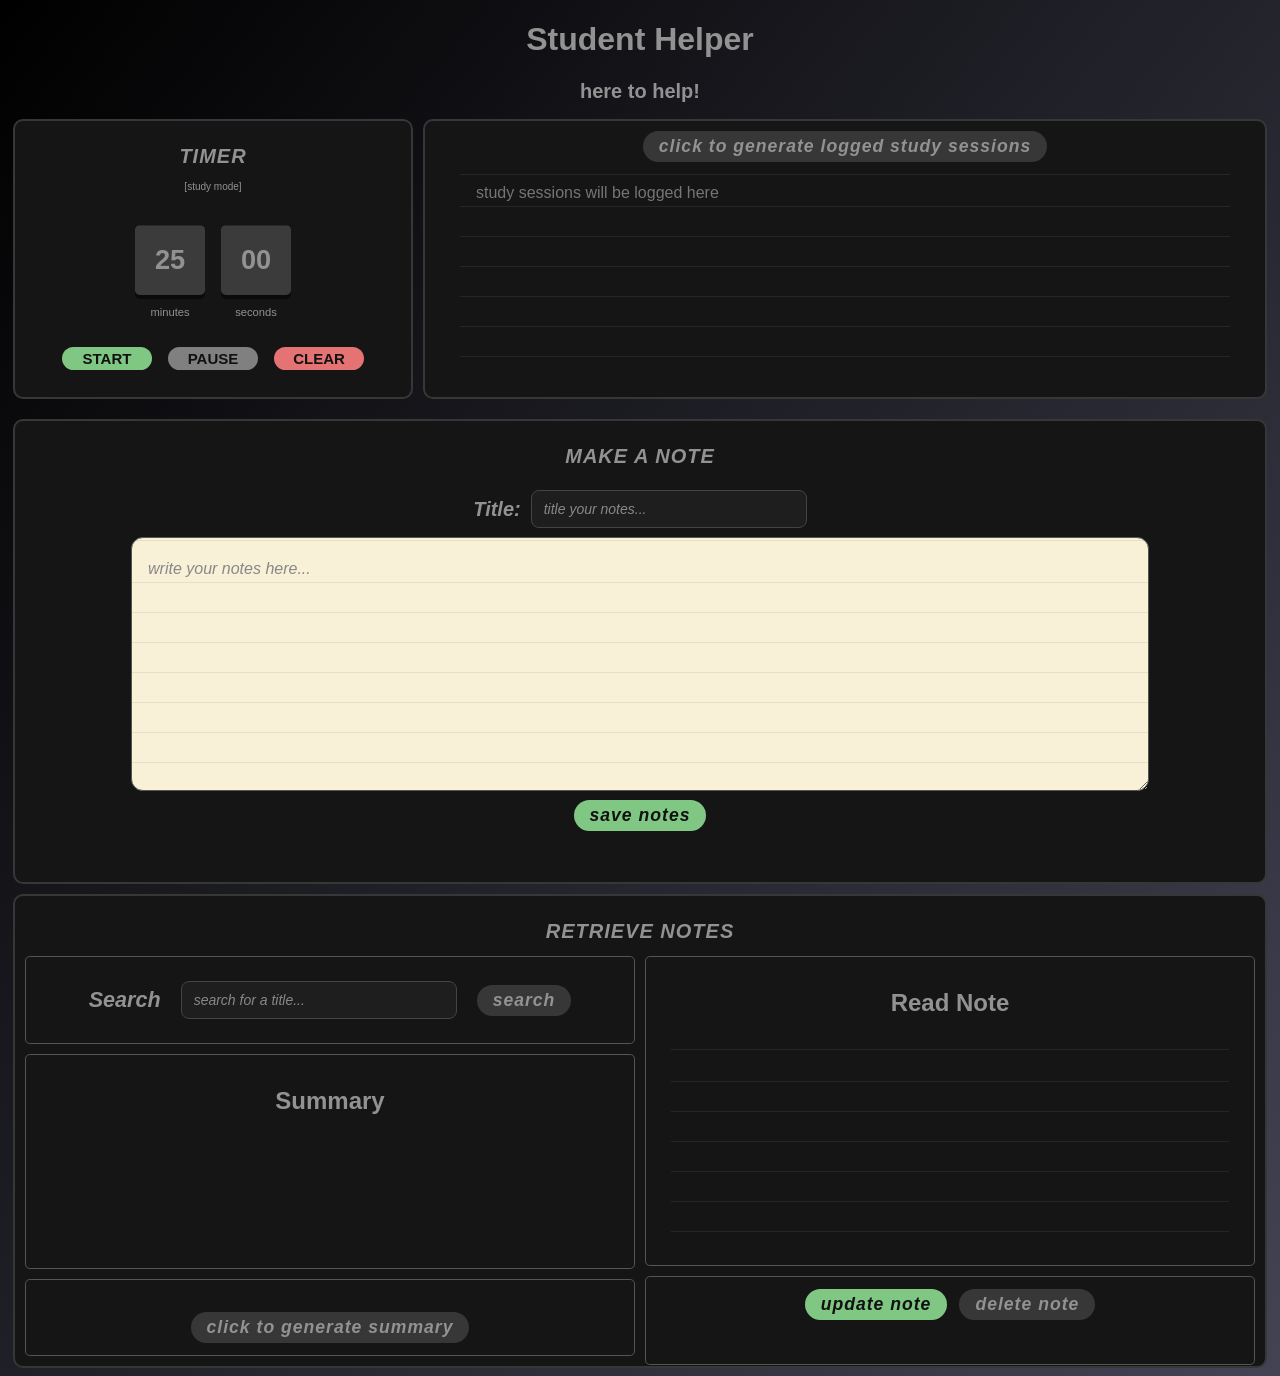
<file: index.html>
<!DOCTYPE html>
<html lang="en">

    <head>
        <meta charset="utf-8">
        <meta name="viewport" content="width=device-width, initial-scale=1.0">
        <title>Gradbook Project: COSC-412</title>
        <link rel="stylesheet" href="style.css">

        <title>Favicon</title>
        <link rel="icon" href="data:,">
    </head>



    <!-- HEADER -->
    <body>

        <div class="title-container">
            <h1 class="main-title"> Student Helper </h1>
            <h2 class="sub-title"> here to help! </h2>
        </div>



        <!-- ALL WIDGETS-->
        <div class="container-half-page-widgets">
            
            <div class="widget-container"> 

                <!-- TIMER WIDGET-->
                    <h1 class = "sub-title"> Timer </h1>

                    <p class = studyOrBreak > [study mode]</p>


                    <div class = "countdown-container">
        
                        <div class = countdown>
                            <div class = "title"> 
                                <h2 class = "minutes"> 25 </h2>
                            </div>
                            <p>minutes</p>
                        </div>

                        <div class = countdown>
                            <div class = "title"> 
                                <h2 class = "seconds"> 00 </h2>
                            </div>
                            <p>seconds</p>
                        </div>
                    </div>

                    <div class = "button-container">
                        <div class = button>
                            <div class = "title"> 
                                <h2 class = "start"> start </h2>
                            </div>
                        </div>

                        <div class = button>
                            <div class = "title"> 
                                <h2 class = "pause"> pause </h2>
                            </div>
                        </div>

                        <div class = button>
                            <div class = "title"> 
                                <h2 class = "clear"> clear </h2>
                            </div>
                        </div>
                    </div>

            </div>

            <!--CHART WIDGET-->
            <div class="widget-container"> 
                <div class="chart-container">
                    
                    <!--button for generating chart-->
                    <button id= "load-sessions-button" class="grey-button" type="button">click to generate logged study sessions</button>
                    <div class = "chart">
                        <textarea id="sessions-display" class="chart-data-display" placeholder="study sessions will be logged here"></textarea>
                    </div>
                </div>
            </div>
        
        </div>
        
        <!--NOTES WIDGET-->
        <div class="container-full-page-widgets">
            <div class="widget-container"> 
                <div class="notes-container">
                    <h1 class = "sub-title"> Make a Note</h1>

                    <!--notes title request-->
                    <div class = "notes-title-row">
                        <h2 class="sub-title">Title: </h2>
                        <input id="create-note-title" class="title-input" type="text" placeholder="title your notes...">
                    </div>

                    <!--write notes-->
                    <div class = "notes">
                        <textarea id="create-note-content" class="notes-input" placeholder="write your notes here..."></textarea>
                        <button id="save-note-button" class="green-save-button" type="button">save notes</button>
                        <p id="note-save-message" class="widget-message"></p>
                    </div>
                </div>
            </div>


            <!--RETRIEVE NOTES WIDGET-->
            <div class="widget-container"> 
                <div class="summary-container">
                    <h1 class = "sub-title"> Retrieve Notes</h1>


                    <!--inner widgets: title, summary, read note, save note-->
                    <div class="summary-widget-container">
                        <div class="summary-first-widget-container">
                            <div class="summary-inner-widget">
                                <div class = "search-title-row">
                                    <h2>Search</h2>
                                    <input id="search-note-title" class="title-input" type="text" placeholder="search for a title...">
                                    <button id="search-note-button" class="grey-button" type="button">search</button>

                                </div>
                            </div>
                            <div class="summary-inner-widget"><h2>Summary</h2></div>

                            <!--title request inner widget-->
                            <!--
                            <div class="summary-inner-widget">
                                <div class = "notes-title-row">
                                    <h2 class="sub-title">Title: </h2>
                                    <input id="retrieved-note-title" class="title-input" type="text" placeholder="enter note title here">
                            
                                 </div>
                            </div>
                            -->

                            <div class="summary-inner-widget">
                                <h2></h2>
                                 <!--button for generating summary-->
                                <div class="widget-action-center">
                                    <button class="grey-button" type="button">click to generate summary</button>
                                </div>
                                <div class = "chart">
                                </div>
                            </div>
                        </div>

                
                        <div class="summary-second-widget-container">
                            <!-- read note inner widget-->
                            <div class="summary-inner-widget"><h2>Read Note</h2>
                                <textarea id="retrieved-note-content" class="chart-data-display" placeholder="" data-original-content=""></textarea>
                            </div>
                            
                            <!-- save notes inner widget-->
                            <div class="summary-inner-widget">
                                <div class = "update-and-delete-notes">
                                    <button id="update-note-button" class="green-save-button" type="button">update note</button>
                                    <button id="delete-note-button" class="grey-button" type="button">delete note</button>
                                </div>
                                <p id="note-action-message" class="widget-message"></p>
                            </div>

                        </div>
                    </div>
                </div>
            </div>
        </div>
    </div>

    <!-- attach javascript-->
    <script src="app.js"></script>
</html>
</file>
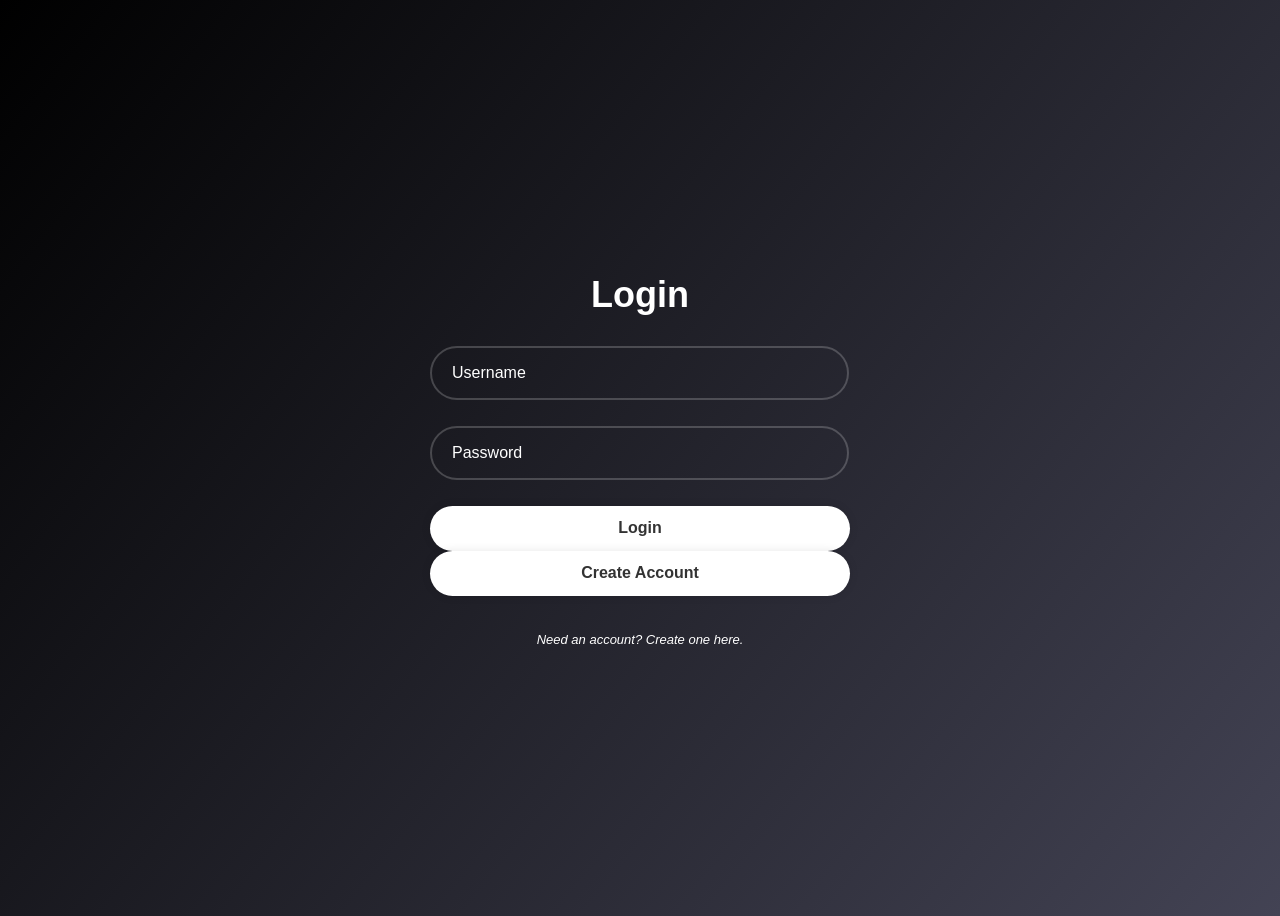
<file: frontend/index.html>
<!DOCTYPE html>
<html lang="en">

    <head>
        <meta charset="utf-8">
        <meta name="viewport" content="width=device-width, initial-scale=1.0">
        <title>Gradbook Project: COSC-412</title>
        <link rel="stylesheet" href="style.css">

        <title>Favicon</title>
        <link rel="icon" href="data:,">
    </head>



    <!-- HEADER -->
    <body>

        <div class="title-container">
            <h1 class="main-title"> Student Helper </h1>
            <h2 class="sub-title"> here to help! </h2>
        </div>



        <!-- ALL WIDGETS-->
        <div class="container-half-page-widgets">
            
            <div class="widget-container"> 

                <!-- TIMER WIDGET-->
                    <h1 class = "sub-title"> Timer </h1>

                    <p class = studyOrBreak > [study mode]</p>


                    <div class = "countdown-container">
        
                        <div class = countdown>
                            <div class = "title"> 
                                <h2 class = "minutes"> 25 </h2>
                            </div>
                            <p>minutes</p>
                        </div>

                        <div class = countdown>
                            <div class = "title"> 
                                <h2 class = "seconds"> 00 </h2>
                            </div>
                            <p>seconds</p>
                        </div>
                    </div>

                    <div class = "button-container">
                        <div class = button>
                            <div class = "title"> 
                                <h2 class = "start"> start </h2>
                            </div>
                        </div>

                        <div class = button>
                            <div class = "title"> 
                                <h2 class = "pause"> pause </h2>
                            </div>
                        </div>

                        <div class = button>
                            <div class = "title"> 
                                <h2 class = "clear"> clear </h2>
                            </div>
                        </div>
                    </div>

            </div>

            <!--CHART WIDGET-->
            <div class="widget-container"> 
                <div class="chart-container">
                    
                    <!--button for generating chart-->
                    <div class="widget-action-center widget-action-stack">
                        <button id= "load-sessions-button" class="grey-button" type="button">click to generate logged study sessions</button>
                        <button id="generate-insights-button" class="grey-button" type="button">generate ai insights</button>
                    </div>
                    <div class = "chart">
                        <textarea id="sessions-display" class="chart-data-display" placeholder="study sessions will be logged here"></textarea>
                    </div>
                </div>
            </div>
        
        </div>
        
        <!--NOTES WIDGET-->
        <div class="container-full-page-widgets">
            <div class="widget-container"> 
                <div class="notes-container">
                    <h1 class = "sub-title"> Make a Note</h1>

                    <!--notes title request-->
                    <div class = "notes-title-row">
                        <h2 class="sub-title">Title: </h2>
                        <input id="create-note-title" class="title-input" type="text" placeholder="title your notes...">
                    </div>

                    <!--write notes-->
                    <div class = "notes">
                        <textarea id="create-note-content" class="notes-input" placeholder="write your notes here..."></textarea>
                        <button id="save-note-button" class="green-save-button" type="button">save notes</button>
                        <p id="note-save-message" class="widget-message"></p>
                    </div>
                </div>
            </div>


            <!--RETRIEVE NOTES WIDGET-->
            <div class="widget-container"> 
                <div class="summary-container">
                    <h1 class = "sub-title"> Retrieve Notes</h1>


                    <!--inner widgets: title, summary, read note, save note-->
                    <div class="summary-widget-container">
                        <div class="summary-first-widget-container">
                            <div class="summary-inner-widget">
                                <div class = "search-title-row">
                                    <h2>Search</h2>
                                    <input id="search-note-title" class="title-input" type="text" placeholder="search for a title...">
                                    <button id="search-note-button" class="grey-button" type="button">search</button>

                                </div>
                            </div>
                            <div class="summary-inner-widget"><h2>Summary</h2>
                                <textarea id="summary-display" class="chart-data-display" placeholder="summary will appear here"></textarea>
                            </div>

                            <!--title request inner widget-->
                            <!--
                            <div class="summary-inner-widget">
                                <div class = "notes-title-row">
                                    <h2 class="sub-title">Title: </h2>
                                    <input id="retrieved-note-title" class="title-input" type="text" placeholder="enter note title here">
                            
                                 </div>
                            </div>
                            -->

                            <div class="summary-inner-widget">
                                <h2></h2>
                                 <!--button for generating summary-->
                                <div class="widget-action-center">
                                    <button id="generate-summary-button" class="grey-button" type="button">click to generate summary</button>
                                </div>
                                <div class = "chart">
                                </div>
                            </div>
                        </div>

                
                        <div class="summary-second-widget-container">
                            <!-- read note inner widget-->
                            <div class="summary-inner-widget"><h2>Read Note</h2>
                                <textarea id="retrieved-note-content" class="chart-data-display" placeholder="" data-original-content=""></textarea>
                            </div>
                            
                            <!-- save notes inner widget-->
                            <div class="summary-inner-widget">
                                <div class = "update-and-delete-notes">
                                    <button id="update-note-button" class="green-save-button" type="button">update note</button>
                                    <button id="delete-note-button" class="grey-button" type="button">delete note</button>
                                </div>
                                <p id="note-action-message" class="widget-message"></p>
                            </div>

                        </div>
                    </div>
                </div>
            </div>
        </div>
    </div>

    <script src="config.js"></script>
    <script src="app.js"></script>
</html>
</file>
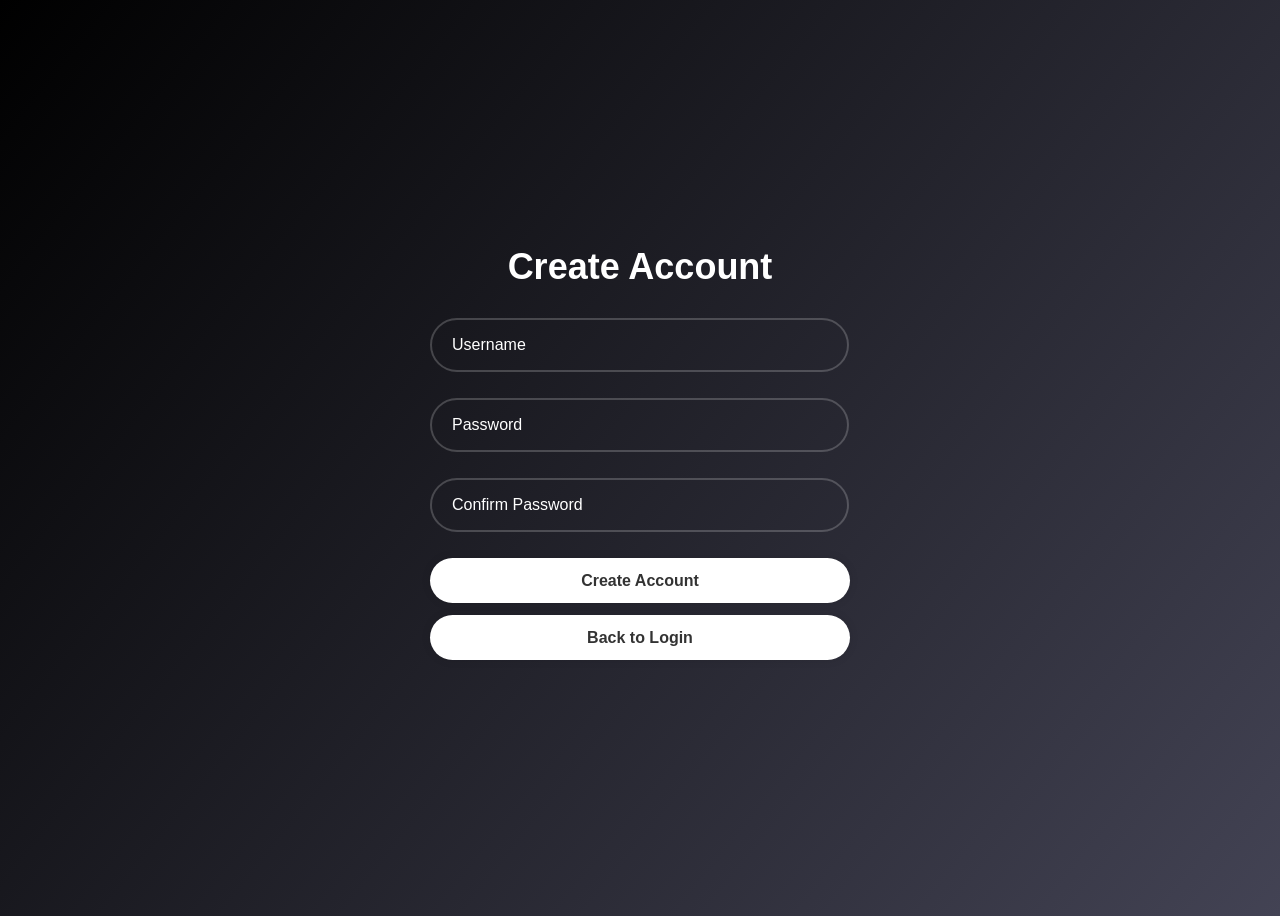
<file: create.html>
<!DOCTYPE html>
<html lang="en">

    <head>
        <meta charset="utf-8">
        <meta http-equiv="X-UA-Compatible" content="IE-edge">
        <meta name="viewport" content="width=device-width, initial-scale=1.0">
        <title>Create Account</title>
        <link rel="stylesheet" href="style.css">

        <title>Favicon</title>
        <link rel="icon" href="data:,">
    </head>

    <body class="login">
        <div class="wrapper">
            <form action="">
                <h1>Create Account</h1>

                <div class="input-box">
                    <input id="createUsernameInput" type="text" placeholder="Username" required>
                </div>

                <div class="input-box">
                    <input id="createPasswordInput" type="password" placeholder="Password" required>
                </div>

                <div class="input-box">
                    <input id="confirmPasswordInput" type="password" placeholder="Confirm Password" required>
                </div>

                <button id="submitCreateBtn" type="submit" class="btn">Create Account</button>
                <button id="backToLoginBtn" type="button" class="btn">Back to Login</button>
                <p id="create-message" class="form-message"></p>
            </form>
        </div>
    </body>

    <script src="create.js"></script>
</html>
</file>
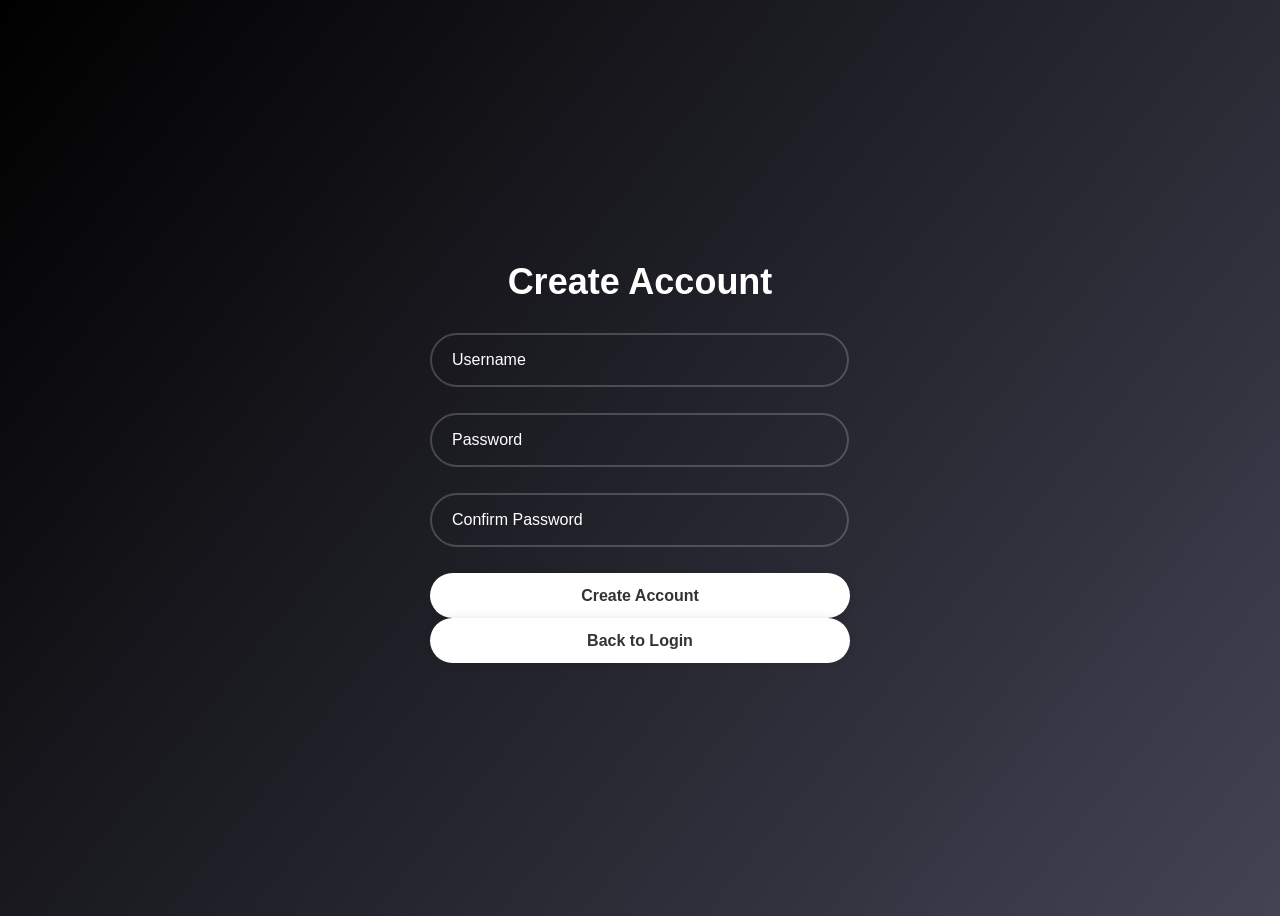
<file: frontend/create.html>
<!DOCTYPE html>
<html lang="en">

    <head>
        <meta charset="utf-8">
        <meta http-equiv="X-UA-Compatible" content="IE-edge">
        <meta name="viewport" content="width=device-width, initial-scale=1.0">
        <title>Create Account</title>
        <link rel="stylesheet" href="style.css">

        <title>Favicon</title>
        <link rel="icon" href="data:,">
    </head>

    <body class="login">
        <div class="wrapper">
            <form action="">
                <h1>Create Account</h1>

                <div class="input-box">
                    <input id="createUsernameInput" type="text" placeholder="Username" required>
                </div>

                <div class="input-box">
                    <input id="createPasswordInput" type="password" placeholder="Password" required>
                </div>

                <div class="input-box">
                    <input id="confirmPasswordInput" type="password" placeholder="Confirm Password" required>
                </div>

                <button id="submitCreateBtn" type="submit" class="btn">Create Account</button>
                <button id="backToLoginBtn" type="button" class="btn">Back to Login</button>
                <p id="create-message" class="form-message"></p>
            </form>
        </div>
    </body>

    <script src="config.js"></script>
    <script src="create.js"></script>
</html>
</file>
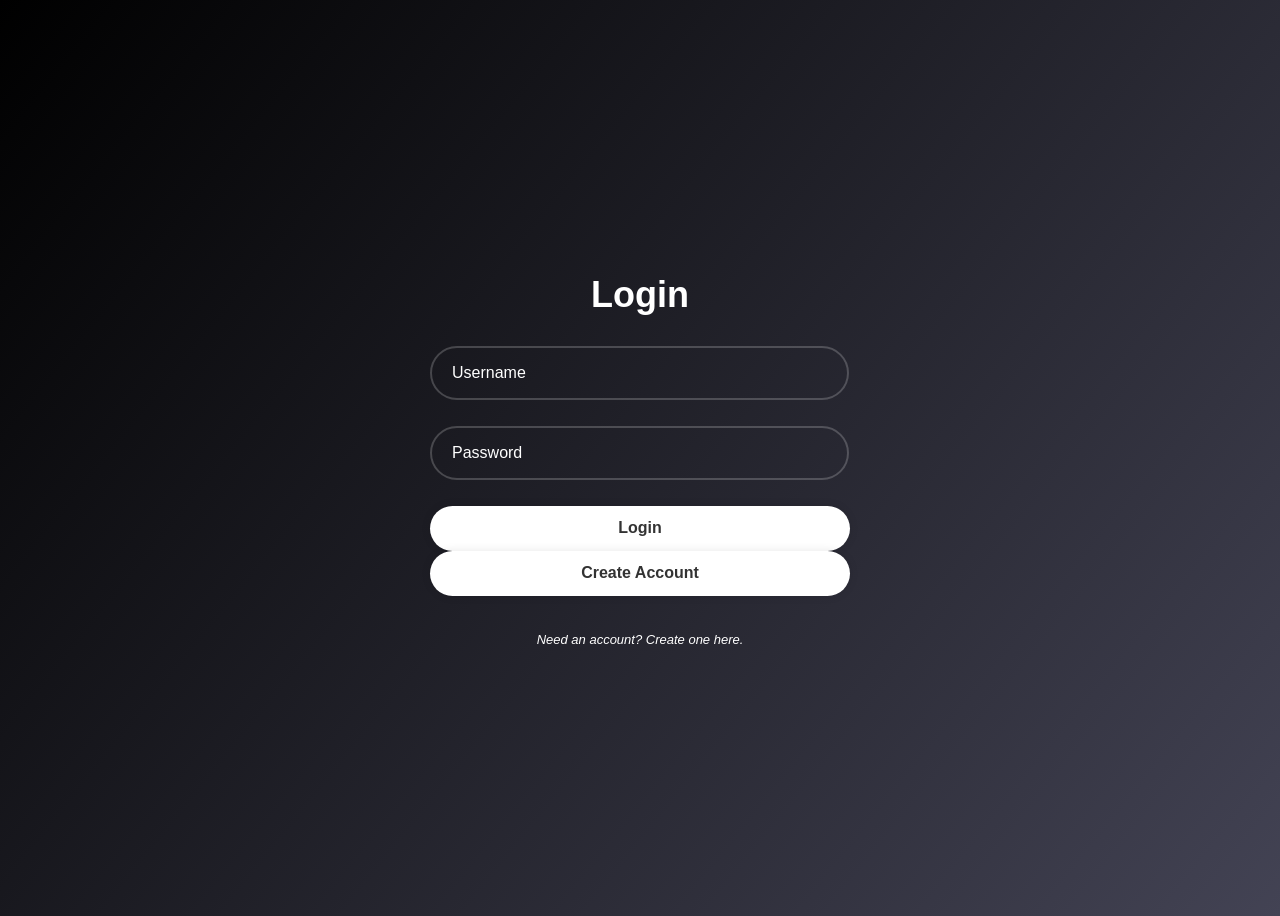
<file: frontend/login.html>
<!DOCTYPE html>
<html lang="en">

    <head>
        <meta charset="utf-8">
        <meta http-equiv="X-UA-Compatible" content="IE-edge">
        <meta name="viewport" content="width=device-width, initial-scale=1.0">
        <title>User Login</title>
        <link rel="stylesheet" href="style.css">

        <title>Favicon</title>
        <link rel="icon" href="data:,">
    </head>


    <!-- adding id for username/button so js can grab it-->
    <!-- HEADER -->
    <body class="login">
        <div class="wrapper">
            <form action="">
                <h1>Login</h1>
                
                <div class="input-box">
                    <input id=usernameInput type="text" placeHolder="Username" required>
                </div>

                <div class="input-box">
                    <input id="passwordInput" type="password" placeholder="Password" required>
                </div>

            <button id="loginBtn" type="submit" class="btn">Login</button>
            <button id="createAccountBtn" type="button" class="btn">Create Account</button>
            <p id="login-message" class="form-message"></p>
            <div class="register-note">
                <p1>Need an account? Create one here.</p1>
            </div>
            </form>
        </div>
    </body>

    <script src="config.js"></script>
    <script src="login.js"></script>
</html>
</file>
<file: style.css>
/* ---- GLOBAL START ---- */
:root {
     --soft--red: #e57373;
     --soft--green: #81c784;
     --dark--grey: #3b3b3b;; 
}

body {
  background-repeat: no-repeat;
  background-size: cover;
  min-height: 100vh;
  background: linear-gradient(309deg, rgba(67, 67, 84, 1) 0%, rgba(0, 0, 0, 1) 100%);

  font-family: 'Red Hat Text', sans-serif;
  background-size: cover;
  color: rgb(146, 146, 146);
}

.title-container * {
  display: grid;
  text-align: center;
  font-weight: bold;
} 

.sub-title {
  font-size: 20px;
}
/* ---- GLOBAL END ---- */



/* ---- LOGIN PAGE START ---- */

.login {
  display: flex;
  justify-content: center;
  align-items: center;
  min-height: 100vh;
}

.wrapper {
  width: 420px;
  color:#fff;
}

.wrapper h1 {
  font-size: 36px;
  text-align: center;
}

.wrapper .input-box {
  width: 100%;
  height: 50px;
  margin: 30px 0;
}

.input-box input {
  width: 350px;
  height: 10px;
  background: transparent;
  border: none;
  outline: none;
  border: 2px solid rgba(255,255,255, .2);
  border-radius: 40px;
  font-size: 16px;
  color: #fff;
  padding: 20px 45px 20px 20px;
}

.input-box input::placeholder {
  color: #fff;
}

.wrapper .btn {
  width: 100%;
  height: 45px;
  background: #fff;
  border: none;
  outline: none;
  border-radius: 40px;
  box-shadow: 0 0 10px rgba(0,0,0,.1);
  font-size: 16px;
  color: #333;
  font-weight: 600;
}

.wrapper .btn + .btn {
  margin-top: 12px;
}

.form-message {
  min-height: 20px;
  margin: 14px 0 0;
  text-align: center;
  font-size: 14px;
  color: #fff;
}

.widget-message {
  min-height: 20px;
  margin: 12px 0 0;
  text-align: center;
  font-size: 14px;
  color: #fff;
}

.widget-action-center {
  display: flex;
  justify-content: center;
  align-items: center;
}

.register-note {
  text-align: center;
  padding: 20px;
  font-size: 13px;
  font-style: italic;
}
/* ---- LOGIN PAGE END ---- */



/*---- APPLIED TO ALL INDEX PAGE WIDGETS BEGIN ----*/
.container-half-page-widgets {
  display: grid;
  grid-template-rows: 280px 5px;
  grid-template-columns: 400px minmax(350px, auto);
  gap: 10px 10px;
  margin: 5px;
}

.container-full-page-widgets {
  display: flex;
  flex-direction: column;
  gap: 10px;
  margin: 5px;
}

.widget-container {
  background-color: rgb(21, 21, 21);
  border: 2px solid rgb(55, 55, 55);
  padding: 10px 10px;
  border-radius: 10px;

  text-align: center;
  max-width: 2040px;
}

.widget-container h1 {
  text-transform: uppercase;
  letter-spacing: 1px;
  font-style: italic;
}
/*---- APPLIED TO ALL INDEX PAGE WIDGETS END ----*/
  

/*---- TIMER SPECIFIC BEGIN ----*/

.studyOrBreak {
  font-size: 10px;
}

.countdown-container {
  display: flex;
  align-items: center;
  justify-content: center;
}

.countdown-container .title {
  position: relative;
  background-color: var(--dark--grey);
  border-radius : 0.3rem;
  box-shadow: 0 4px rgba(0, 0, 0, 0.5);
  width: 70px;
  height: 70px;
}

.countdown-container .title::after{
  content: '';
  position: absolute;
  top: 0;
  left: 0;
  height: 1px;
  width: 100%;
  background-color: rgba(0, 0, 0, 0.3);
}

.countdown-container .title h2 {
  font-size: 1.7rem;
  line-height: 70px;
  position: relative;
}

/* makes the number squares spaced apart from each other*/
.countdown-container .countdown:not(:last-child) {
  margin-right: 1rem;
}

/* the 'minutes' and 'seconds' text*/
.countdown-container .countdown p {
  font-size: 0.7rem;
}

/*---- TIMER SPECIFIC END ----*/



/*---- TIMER START/END BUTTON BEGIN ----*/
.button-container {
  display: flex;
  align-items: center;
  justify-content: center;
  padding: 5px;

  font-family: 'Red Hat Text', sans-serif;
  text-transform: uppercase;
  font-size: 10px;
}


.button-container .title{
  position: relative;
  border-radius : 0.3rem;
  width: 90px;
  height: 80px;
}

.button-container .start {
  background-color: var(--soft--green);
  border-radius : 0.8rem;
  color:rgb(17, 17, 17);
  padding: 3px;
}

.button-container .pause {
  background-color: grey;
  border-radius : 0.8rem;
  color:rgb(17, 17, 17);
  padding: 3px;
}

.button-container .clear {
  background-color: var(--soft--red);
  border-radius : 0.8rem;
  color:rgb(17, 17, 17);
  padding: 3px;
}

/*makes touch-activated changes possible*/
.button h2 {
  display: block;
  transition: transform 0.2s ease;
}


.button h2:active {
  transform: translateY(-2px);
}

/* makes the number squares spaced apart from each other*/
.button-container .button:not(:last-child) {
  margin-right: 1rem;
}
/*---- TIMER START/END BUTTON END ----*/


/*---- NOTES TITLE BEGIN ----*/
.notes-title-row {
  font: inherit;
  font-size: 1rem;
  font-weight: bold;
  font-style: italic;
  display: flex;
  align-items: center;
  gap: 10px;
  justify-content: center;
}

.search-title-row {
  font: inherit;
  font-size: 0.9rem;
  font-weight: bold;
  font-style: italic;
  display: flex;
  align-items: center;
  gap: 20px;
  justify-content: center;
}
.title-input::placeholder {
  color: #888;
  font-style: italic;
}

.title-input {
  width: 100%;

  max-width: 400px;
  height: 20px;
  width: 250px;

  padding: 8px 12px;

  border-radius: 8px;
  border: 1px solid #444;

  background-color: #1e1e1e;
  color: #e0e0e0;

  font-size: 14px;
  font-weight: 500;

  outline: none;
  transition: all 0.2s ease;
}
.title-input:hover {
  border-color: #666;
}

.title-input:focus {
  border-color: #81c784; /* soft green */
  box-shadow: 0 0 0 2px rgba(129, 199, 132, 0.2);
}
/*---- NOTES TITLE END----*/



/*---- NOTES BEGIN ----*/

.notes-input::placeholder{
  color: #888;
  font-style: italic;
}

.notes-input {
  width: 80%;
  min-height: 220px;
  padding: 16px;
  border-radius: 12px;
  border: 1px solid #555;
  background: #f8f1d7;
  background-image: repeating-linear-gradient(
    to bottom,
    #f8f1d7 0,
    #f8f1d7 29px,
    rgba(34, 34, 34, 0.18) 30px,
    rgba(34, 34, 34, 0.18) 30px
  );
  background-position: 0 15px;
  color: #222;
  resize: vertical;
  font: inherit;
  line-height: 30px;
}

.notes {
  display: flex;
  flex-direction: column;
  align-items: center;
  gap: 9px;
}

/* NOTES END */



/*GREEN SAVE BUTTON START */
.green-save-button {
  border: none;
  border-radius: 1.5rem;
  background-color: var(--soft--green);
  color: rgb(17, 17, 17);
  padding: 5px 16px;
  font: inherit;
  font-size: 1.1rem;
  font-weight: bold;
  font-style: italic;
  letter-spacing: 1px;
  cursor: pointer;  

  transition: transform 0.3s ease;
}


.green-save-button:active {
  transform: translateY(-2px);
}
/*GREEN SAVE BUTTON END*/


/*SEARCH BUTTON START */
.grey-button {
  border: 3px;
  border-radius: 2rem;
  background-color: rgb(55, 55, 55);
  color: rgb(146, 146, 146);
  padding: 5px 16px;
  font: inherit;
  font-size: 1.1rem;
  font-weight: bold;
  font-style: italic;
  letter-spacing: 1px;
  cursor: pointer;  

  transition: transform 0.3s ease;
}

.grey-button:active {
  transform: translateY(-2px);
}
/*SEARCH BUTTON END*/



/*CHART START*/
.chart-data-display {
  width: 90%;
  min-height: 180px;
  padding: 16px;
  border-radius: 12px;
  border: 0px solid #555;
  background: #3b3b3b;
  background-image: repeating-linear-gradient(
    to bottom,
    rgb(21, 21, 21) 0,
    rgb(21, 21, 21) 29px,
    rgba(34, 34, 34, 0.18) 30px,
    rgba(34, 34, 34, 0.18) 30px
  );
  background-position: 0 15px;
  color: rgb(146, 146, 146);
  /*resize: vertical;*/
  font: inherit;
  line-height: 30px;
  resize: none;        /* prevents manual resizing */
  white-space: nowrap; /* prevents text from wrapping/expanding the element */
  overflow: auto; 
}

/*CHART END*/


/*RETRIEVE NOTES WIDGET START*/
.summary-widget-container {
    display: grid;
    grid-template-columns: 1fr 1fr;
    gap: 10px;

}

.summary-first-widget-container {
    display: grid;
    grid-template-rows: 1fr 9fr;
    gap: 10px;
    height: 400px; /* ← add this */
    
}

.summary-second-widget-container {
    display: grid;
    grid-template-rows: 9fr 1fr;
    gap: 10px;
    height: 400px; 
}

.summary-inner-widget {
    border: 1px solid #555;
    border-radius : 0.3rem;
    padding: 12px;
}

.update-and-delete-notes {
    display: flex;
    justify-content: center;
    align-items: center;
    gap: 12px;
}

/*RETRIEVE NOTES WIDGET END*/
</file>
<file: frontend/style.css>
/* ---- GLOBAL START ---- */
:root {
  --soft--red: #e57373;
  --soft--green: #81c784;
  --dark--grey: #3b3b3b;; 
}

body {
background-repeat: no-repeat;
background-size: cover;
min-height: 100vh;
background: linear-gradient(309deg, rgba(67, 67, 84, 1) 0%, rgba(0, 0, 0, 1) 100%);

font-family: 'Red Hat Text', sans-serif;
background-size: cover;
color: rgb(146, 146, 146);
}

.title-container * {
display: grid;
text-align: center;
font-weight: bold;
} 

.sub-title {
font-size: 20px;
}
/* ---- GLOBAL END ---- */



/* ---- LOGIN PAGE START ---- */

.login {
display: flex;
justify-content: center;
align-items: center;
min-height: 100vh;
}

.wrapper {
width: 420px;
color:#fff;
}

.wrapper h1 {
font-size: 36px;
text-align: center;
}

.wrapper .input-box {
width: 100%;
height: 50px;
margin: 30px 0;
}

.input-box input {
width: 350px;
height: 10px;
background: transparent;
border: none;
outline: none;
border: 2px solid rgba(255,255,255, .2);
border-radius: 40px;
font-size: 16px;
color: #fff;
padding: 20px 45px 20px 20px;
}

.input-box input::placeholder {
color: #fff;
}

.wrapper .btn {
width: 100%;
height: 45px;
background: #fff;
border: none;
outline: none;
border-radius: 40px;
box-shadow: 0 0 10px rgba(0,0,0,.1);
font-size: 16px;
color: #333;
font-weight: 600;
}

.register-note {
text-align: center;
padding: 20px;
font-size: 13px;
font-style: italic;
}
/* ---- LOGIN PAGE END ---- */



/*---- APPLIED TO ALL INDEX PAGE WIDGETS BEGIN ----*/
.container-half-page-widgets {
display: grid;
grid-template-rows: 280px 5px;
grid-template-columns: 400px minmax(350px, auto);
gap: 10px 10px;
margin: 5px;
}

.container-full-page-widgets {
display: flex;
flex-direction: column;
gap: 10px;
margin: 5px;
}

.widget-container {
background-color: rgb(21, 21, 21);
border: 2px solid rgb(55, 55, 55);
padding: 10px 10px;
border-radius: 10px;

text-align: center;
max-width: 2040px;
}

.widget-container h1 {
text-transform: uppercase;
letter-spacing: 1px;
font-style: italic;
}
/*---- APPLIED TO ALL INDEX PAGE WIDGETS END ----*/


/*---- TIMER SPECIFIC BEGIN ----*/

.studyOrBreak {
font-size: 10px;
}

.countdown-container {
display: flex;
align-items: center;
justify-content: center;
}

.countdown-container .title {
position: relative;
background-color: var(--dark--grey);
border-radius : 0.3rem;
box-shadow: 0 4px rgba(0, 0, 0, 0.5);
width: 70px;
height: 70px;
}

.countdown-container .title::after{
content: '';
position: absolute;
top: 0;
left: 0;
height: 1px;
width: 100%;
background-color: rgba(0, 0, 0, 0.3);
}

.countdown-container .title h2 {
font-size: 1.7rem;
line-height: 70px;
position: relative;
}

/* makes the number squares spaced apart from each other*/
.countdown-container .countdown:not(:last-child) {
margin-right: 1rem;
}

/* the 'minutes' and 'seconds' text*/
.countdown-container .countdown p {
font-size: 0.7rem;
}

/*---- TIMER SPECIFIC END ----*/



/*---- TIMER START/END BUTTON BEGIN ----*/
.button-container {
display: flex;
align-items: center;
justify-content: center;
padding: 5px;

font-family: 'Red Hat Text', sans-serif;
text-transform: uppercase;
font-size: 10px;
}


.button-container .title{
position: relative;
border-radius : 0.3rem;
width: 90px;
height: 80px;
}

.button-container .start {
background-color: var(--soft--green);
border-radius : 0.8rem;
color:rgb(17, 17, 17);
padding: 3px;
}

.button-container .pause {
background-color: grey;
border-radius : 0.8rem;
color:rgb(17, 17, 17);
padding: 3px;
}

.button-container .clear {
background-color: var(--soft--red);
border-radius : 0.8rem;
color:rgb(17, 17, 17);
padding: 3px;
}

/*makes touch-activated changes possible*/
.button h2 {
display: block;
transition: transform 0.2s ease;
}


.button h2:active {
transform: translateY(-2px);
}

/* makes the number squares spaced apart from each other*/
.button-container .button:not(:last-child) {
margin-right: 1rem;
}
/*---- TIMER START/END BUTTON END ----*/


/*---- NOTES TITLE BEGIN ----*/
.notes-title-row {
font: inherit;
font-size: 1rem;
font-weight: bold;
font-style: italic;
display: flex;
align-items: center;
gap: 10px;
justify-content: center;
}

.search-title-row {
font: inherit;
font-size: 0.9rem;
font-weight: bold;
font-style: italic;
display: flex;
align-items: center;
gap: 20px;
justify-content: center;
}
.title-input::placeholder {
color: #888;
font-style: italic;
}

.title-input {
width: 100%;

max-width: 400px;
height: 20px;
width: 250px;

padding: 8px 12px;

border-radius: 8px;
border: 1px solid #444;

background-color: #1e1e1e;
color: #e0e0e0;

font-size: 14px;
font-weight: 500;

outline: none;
transition: all 0.2s ease;
}
.title-input:hover {
border-color: #666;
}

.title-input:focus {
border-color: #81c784; /* soft green */
box-shadow: 0 0 0 2px rgba(129, 199, 132, 0.2);
}
/*---- NOTES TITLE END----*/



/*---- NOTES BEGIN ----*/

.notes-input::placeholder{
color: #888;
font-style: italic;
}

.notes-input {
width: 80%;
min-height: 220px;
padding: 16px;
border-radius: 12px;
border: 1px solid #555;
background: #f8f1d7;
background-image: repeating-linear-gradient(
 to bottom,
 #f8f1d7 0,
 #f8f1d7 29px,
 rgba(34, 34, 34, 0.18) 30px,
 rgba(34, 34, 34, 0.18) 30px
);
background-position: 0 15px;
color: #222;
resize: vertical;
font: inherit;
line-height: 30px;
}

.notes {
display: flex;
flex-direction: column;
align-items: center;
gap: 9px;
}

/* NOTES END */



/*GREEN SAVE BUTTON START */
.green-save-button {
border: none;
border-radius: 1.5rem;
background-color: var(--soft--green);
color: rgb(17, 17, 17);
padding: 5px 16px;
font: inherit;
font-size: 1.1rem;
font-weight: bold;
font-style: italic;
letter-spacing: 1px;
cursor: pointer;  

transition: transform 0.3s ease;
}


.green-save-button:active {
transform: translateY(-2px);
}
/*GREEN SAVE BUTTON END*/


/*SEARCH BUTTON START */
.grey-button {
border: 3px;
border-radius: 2rem;
background-color: rgb(55, 55, 55);
color: rgb(146, 146, 146);
padding: 5px 16px;
font: inherit;
font-size: 1.1rem;
font-weight: bold;
font-style: italic;
letter-spacing: 1px;
cursor: pointer;  

transition: transform 0.3s ease;
}

.grey-button:active {
transform: translateY(-2px);
}
/*SEARCH BUTTON END*/



/*CHART START*/
.chart-data-display {
width: 9
}
</file>
